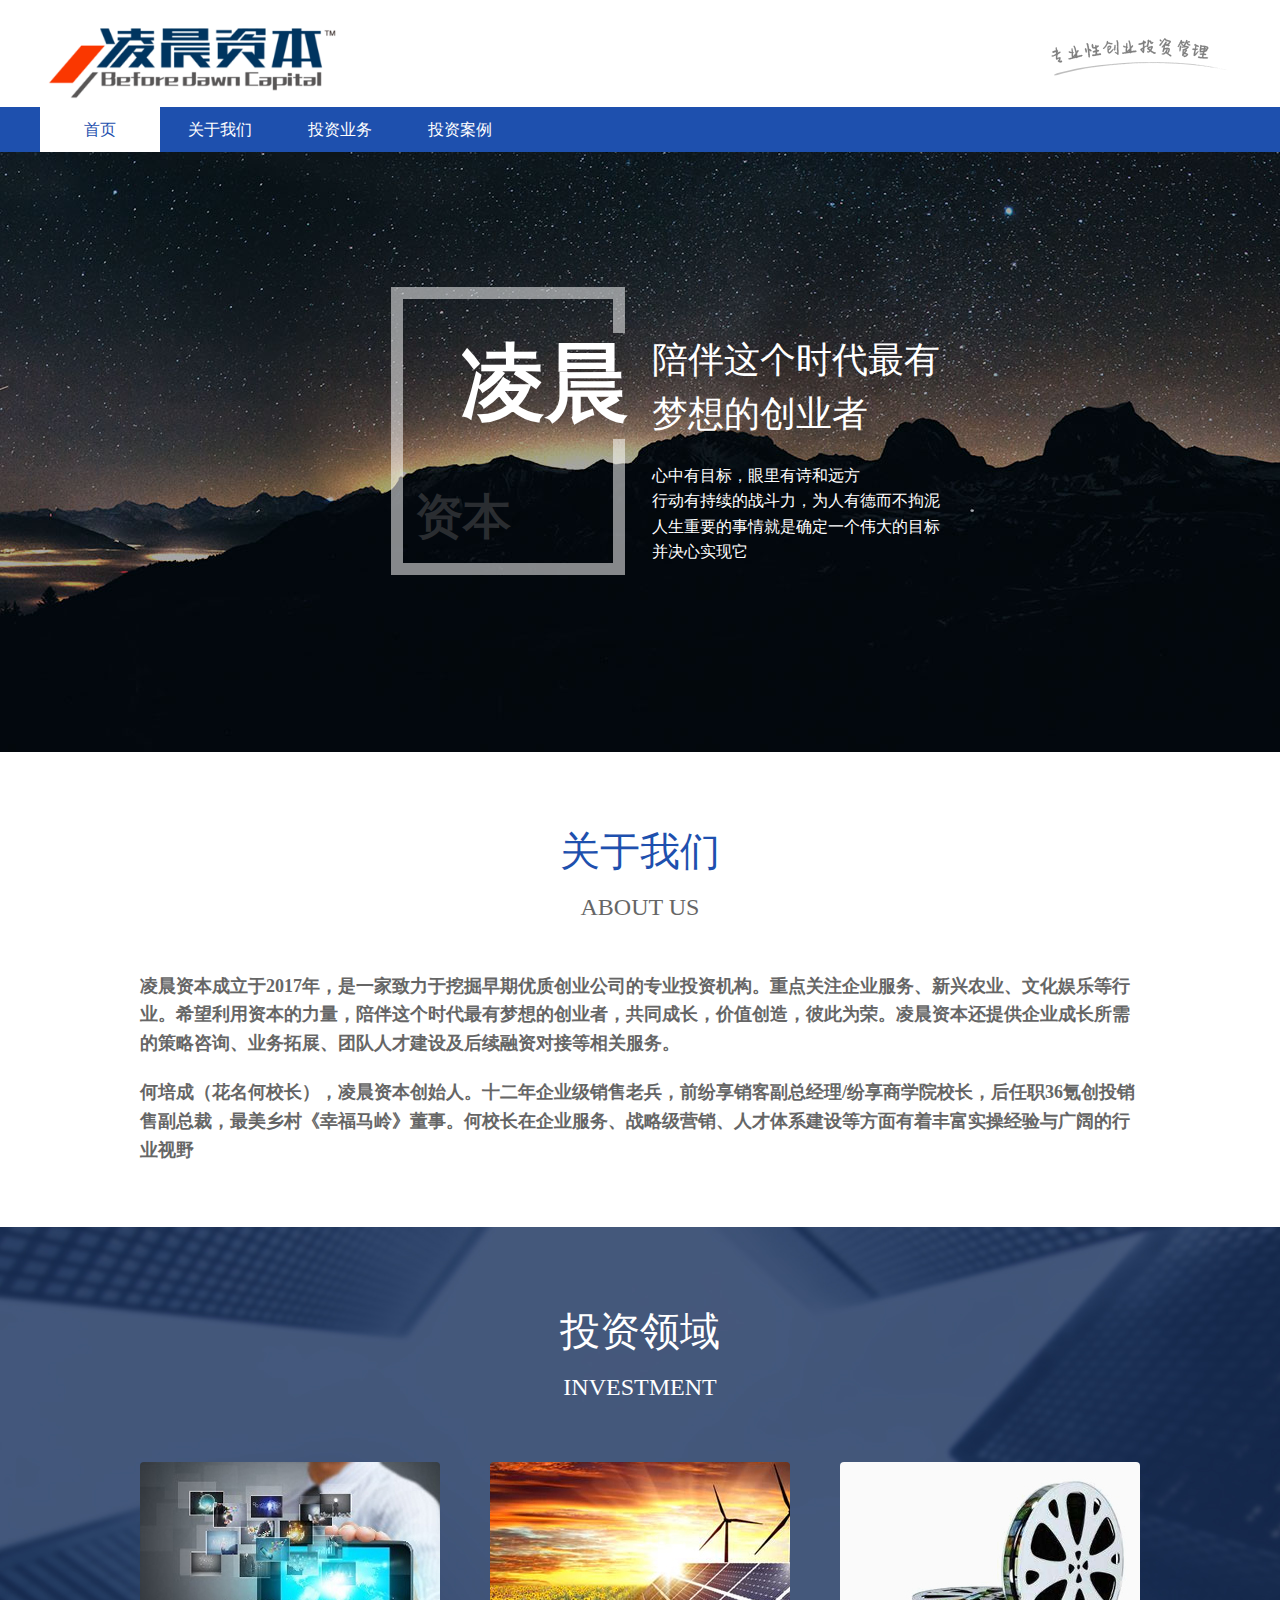
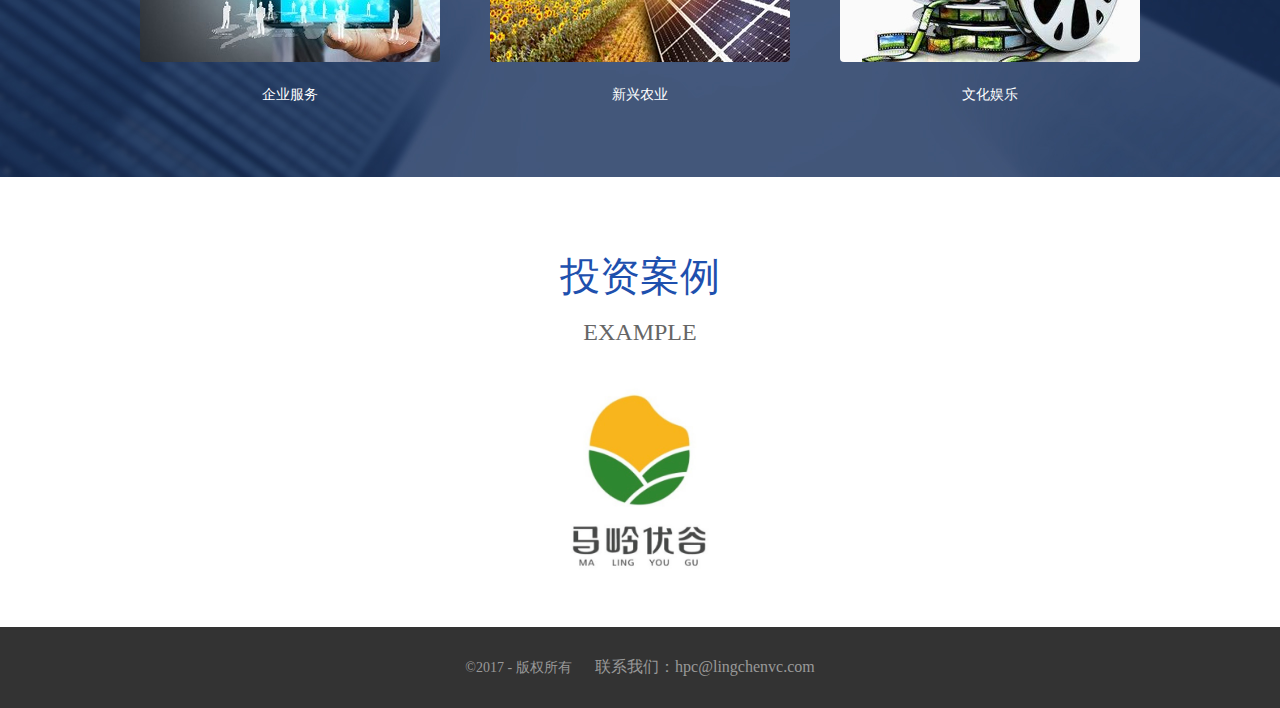
<file: beforeDawnCapital/index.html>
<!DOCTYPE html>
<html lang="en">
<head>
    <meta charset="UTF-8">
    <title>Title</title>
    <meta name="viewport" content="width=device-width,initial-scale=1" />
    <meta http-equiv="Cache-Control" content="no-transform" />
    <meta http-equiv="X-UA-Compatible" content="IE=edge" />
    <meta name="format-detection" content="telephone=no,email=no,address=no" />
    <meta name="renderer" content="webkit" />
    <meta name="mobile-agent" content="format=html5;url=/"/>
    <meta name="keywords" content=""/>
    <meta name="description" content=""/>
    <link rel="stylesheet" href="./css/base.css" />
    <script src="./libs/jquery-core.min.js" type="text/javascript"></script>
    <script>
        $(document).ready(function(){
            console.log(window.innerWidth, window.outerWidth, document.documentElement.clientWidth, document.body.clientWidth);

            $('.nav-content').on('click', 'a', function(e){

                var $a = $(this),
                    href = $a.attr('href'),
                    top = 0;
                if(href == '#') return;
                top = $('#'+href).offset().top;
                $('body,html').animate({
                    scrollTop: top
                }, 400, 'swing');
                return false;
            })

        })
    </script>
</head>
<body>
    <div class="container">

        <div class="logo clearfix">
            <div class="logo-content w1200">
                <a href="./index.html">
                    <img src="./images/logo.png" alt="" width="315px">
                </a>
                <div class="goal"></div>
            </div>
        </div>

        <div class="nav">
            <div class="nav-content w1200">
                <ul class="clearfix">
                    <li>
                        <a class="active" href="#">首页</a>
                    </li>
                    <li>
                        <a href="aboutus">关于我们</a>
                    </li>
                    <li>
                        <a href="investment">投资业务</a>
                    </li>
                    <li>
                        <a href="examples">投资案例</a>
                    </li>
                </ul>
            </div>
        </div>

        <div class="index-banner">
            <div class="w1200">
                <div class="box">

                </div>
                <p class="text1">凌晨</p>
                <p class="text2">资本</p>
                <p class="text3">心中有目标，眼里有诗和远方<br>行动有持续的战斗力，为人有德而不拘泥<br>人生重要的事情就是确定一个伟大的目标<br>并决心实现它</p>
                <p class="text4">陪伴这个时代最有梦想的创业者</p>
            </div>
        </div>

        <div class="index-about common-h1-title" id="aboutus">
            <div class="w1200">
                <h1>关于我们<br /><span>ABOUT US</span>
                </h1>
                <p>凌晨资本成立于2017年，是一家致力于挖掘早期优质创业公司的专业投资机构。重点关注企业服务、新兴农业、文化娱乐等行业。希望利用资本的力量，陪伴这个时代最有梦想的创业者，共同成长，价值创造，彼此为荣。凌晨资本还提供企业成长所需的策略咨询、业务拓展、团队人才建设及后续融资对接等相关服务。</p>
                <p>何培成（花名何校长），凌晨资本创始人。十二年企业级销售老兵，前纷享销客副总经理/纷享商学院校长，后任职36氪创投销售副总裁，最美乡村《幸福马岭》董事。何校长在企业服务、战略级营销、人才体系建设等方面有着丰富实操经验与广阔的行业视野</p>
            </div>
        </div>

        <div class="index-funds common-h1-title" id="investment">
            <div class="w1200">
                <h1>投资领域<br /><span>INVESTMENT</span>
                </h1>
                <div class="clearfix column column3 img-transition">
                    <div class="item fl mr150">
                        <img src="./images/invest-f-pic1.jpg" alt="">
                        <p>企业服务</p>
                    </div>
                    <div class="item fl mr150">
                        <img src="./images/invest-f-pic2.jpg" alt="">
                        <p>新兴农业</p>
                    </div>
                    <div class="item fl">
                        <img src="./images/invest-f-pic5.jpg" alt="">
                        <p>文化娱乐</p>
                    </div>
                </div>
            </div>
        </div>

        <div class="index-examples common-h1-title" id="examples">
            <div class="w1200">
                <h1>投资案例<br /><span>EXAMPLE</span>
                </h1>
                <div class="boxes img-transition">
                    <img src="./images/example.jpg" width="200px" alt="">
                </div>
            </div>
        </div>

        <div class="copyright">
            ©2017 - 版权所有 <a href="mailto:hpc@lingchenvc.com">联系我们：hpc@lingchenvc.com</a>
        </div>
    </div>
</body>
</html>
</file>
<file: beforeDawnCapital/css/base.css>
.container {
    min-width: 1200px;
}

.w1200 {
    width: 1200px;
    margin: 0 auto;
}

body {
    font-size: 14px;
    font-weight: normal;
    text-decoration: none;
    font-family: 微软雅黑;
    color: #222222;
}

body a {
    font-size: 16px;
    font-weight: normal;
    text-decoration: none;
    font-family: 微软雅黑;
    color: #222222;
}

.clearfix {
    zoom: 1
}
.clearfix:after {
    content: "";
    display: block;
    clear: both;
}

html, body, div, ul, li, a, p, h1, h2, h3, h4, h5 {
    padding: 0;
    margin: 0;
}

ul {
    list-style: none;
}


.logo {
    padding:  20px 0 0;
}
.logo .goal{
    float: right;
    width: 200px;
    height: 75px;
    background: url("../images/goal.png") center no-repeat;
}

.nav {
    background: #1e50ae;
}

.nav li {
    float: left;
    width: 120px;
    height: 45px;
}

.nav li a {
    color: #fff;
    line-height: 45px;
    display: block;
    text-align: center;
    -webkit-transition: all .35s;
    -moz-transition: all .35s;
    -ms-transition: all .35s;
    -o-transition: all .35s;
    transition: all .35s;
}

.nav li a:hover, .nav li a.active {
    color: #1e50ae;
    background: #fff;
}

.copyright {
    color: #999;
    background: #333;
    text-align: center;
    padding: 30px 0;
}

.copyright a{
    color: #999;
    margin-left: 20px;
}

/* index,html */

.index-banner {
    height: 600px;
    background: url("../images/banner.jpg") no-repeat center / cover;
}

.index-banner .w1200 {
    position: relative;
}
.index-banner .box {
    position: absolute;
    left: 351px;
    top: 135px;
    width: 234px;
    height: 288px;
    background: url("../images/box.png") center no-repeat;
}

.index-banner .text1 {
    position: absolute;
    top: 175px;
    left: 421px;
    width: 184px;
    height: 110px;
    font-size: 84px;
    color: #fff;
    font-weight: bold;
}

.index-banner .text2 {
    position: absolute;
    top: 333px;
    left: 375px;
    width: 106px;
    height: 62px;
    font-size: 48px;
    color: #666;
    opacity: .4;
    font-weight: bold;
}

.index-banner .text3 {
    position: absolute;
    top: 311px;
    left: 612px;
    width: 314px;
    height: 106px;
    font-size: 16px;
    color: #fff;
    line-height: 1.6;
}

.index-banner .text4 {
    position: absolute;
    top: 181px;
    left: 612px;
    width: 300px;
    height: 96px;
    font-size: 36px;
    color: #fff;
    line-height: 1.5;
}

.index-about {
    height: 475px;
    color: #666;
    font-size: 18px;
    font-weight: bold;
}

.common-h1-title h1{
    padding-top: 75px;
    padding-bottom: 30px;
    text-align: center;
    font-size: 40px;
    font-weight: normal;
    color: rgb(30, 80, 174);
    line-height: 50px;
}

.common-h1-title h1 span{
    color: #666;
    font-size: 24px;
    font-family: 'Times New Roman';
}

.index-about p{
    padding: 10px 100px;
    line-height: 1.6;
    font-size: 18px;
    font-family: "helvetica neue";
}

.index-funds {
    height: 550px;
    background: url("../images/founds.jpg") no-repeat center;
}

.index-funds h1{
    padding-top: 80px;
    padding-bottom: 0;
    color: #fff;
}

.index-funds h1 span{
    color: #fff;
}


.index-funds .fr {
    float: right;
}

.index-funds .fl {
    float: left;
}

.index-funds .text {
    margin-left: 70px;
    margin-top: 130px;
}

.index-funds .column3 {
    padding: 50px 100px 0;
}

.index-funds .item {
    margin-bottom: 50px;
}

.index-funds img {
    -webkit-border-radius: 4px;
    -moz-border-radius: 4px;
    border-radius: 4px;
}

.index-funds .column {
    text-align: center;
}
.index-funds .column p {
    padding-top: 20px;
    color: #fff;
}

.index-funds .mr150 {
    margin-right: 50px;
}

.index-examples {
    height: 450px;
}

.index-examples .boxes {
    text-align: center;
}

.img-transition img {
    -webkit-transition: all .35s;
    -moz-transition: all .35s;
    -ms-transition: all .35s;
    -o-transition: all .35s;
    transition: all .35s;
}

.img-transition img:hover {
    -webkit-transform: scale(1.1);
    -moz-transform: scale(1.1);
    -ms-transform: scale(1.1);
    -o-transform: scale(1.1);
    transform: scale(1.1);
}
</file>
